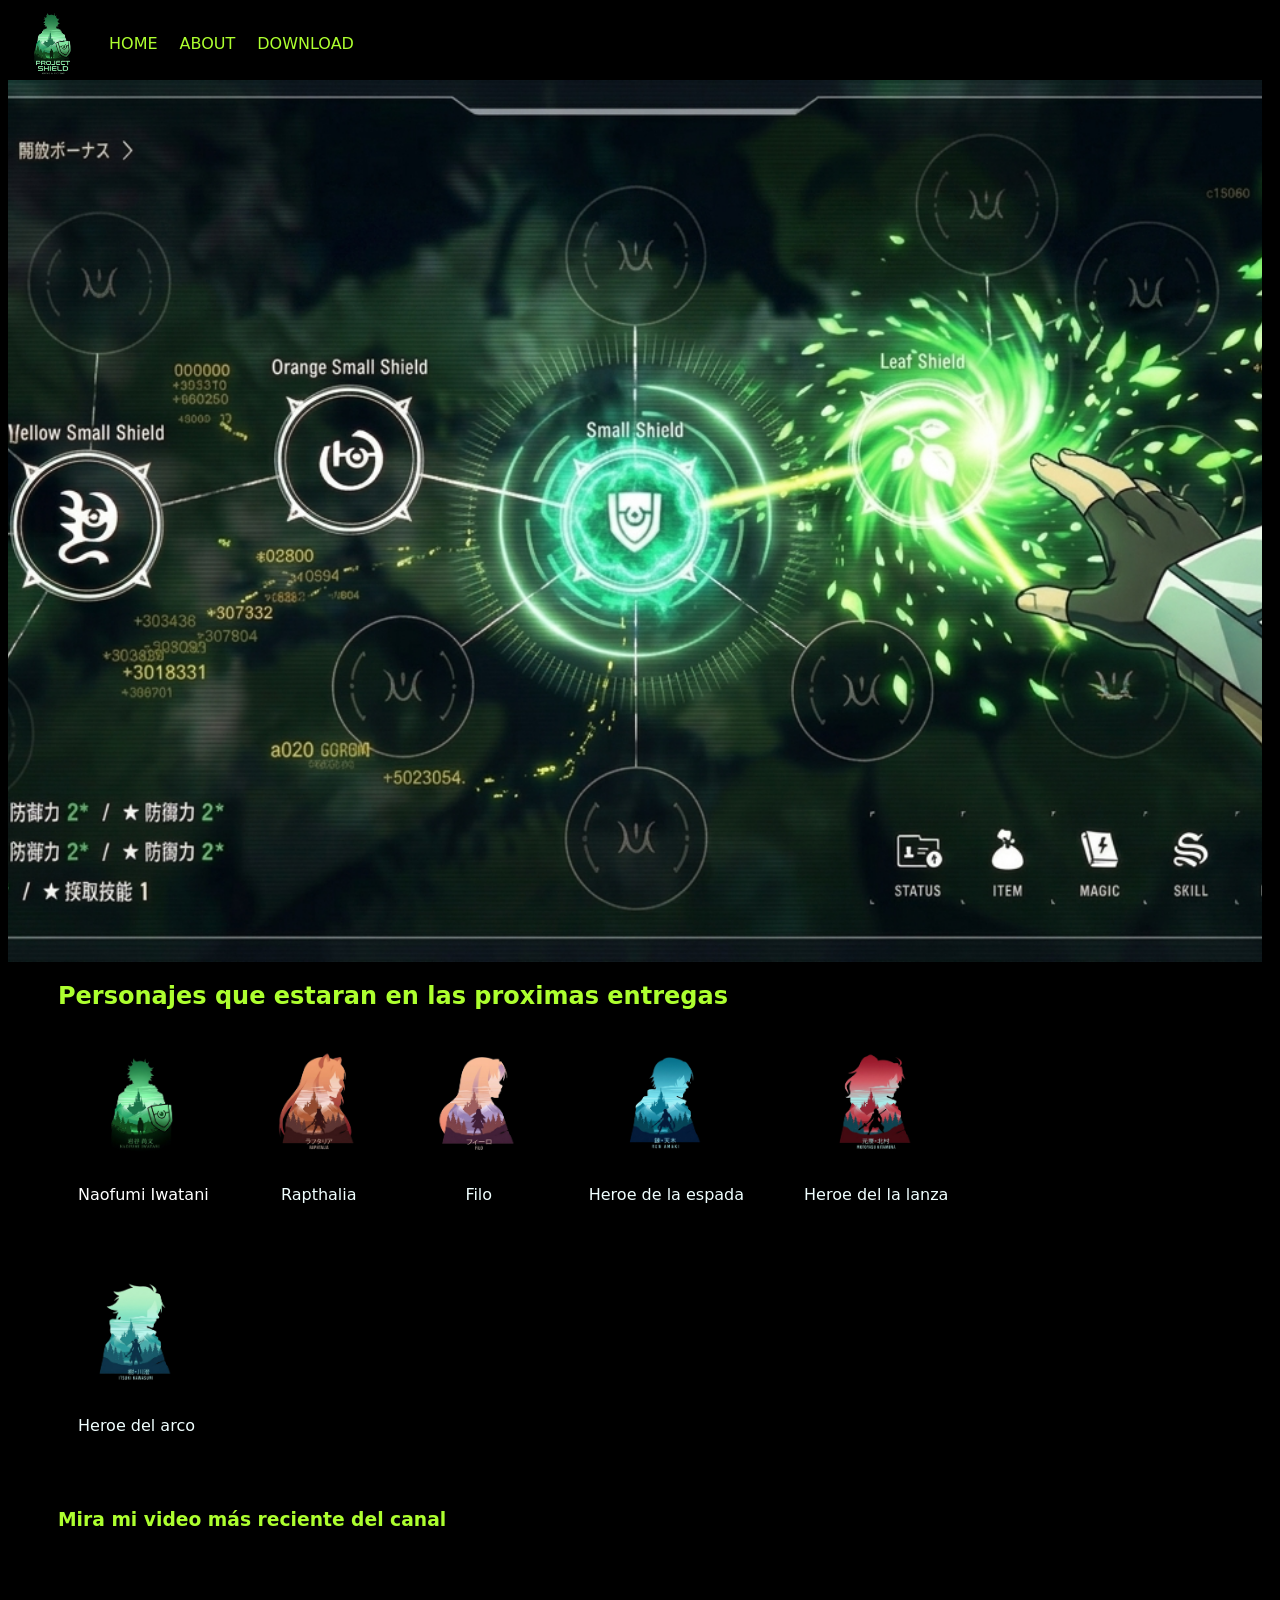
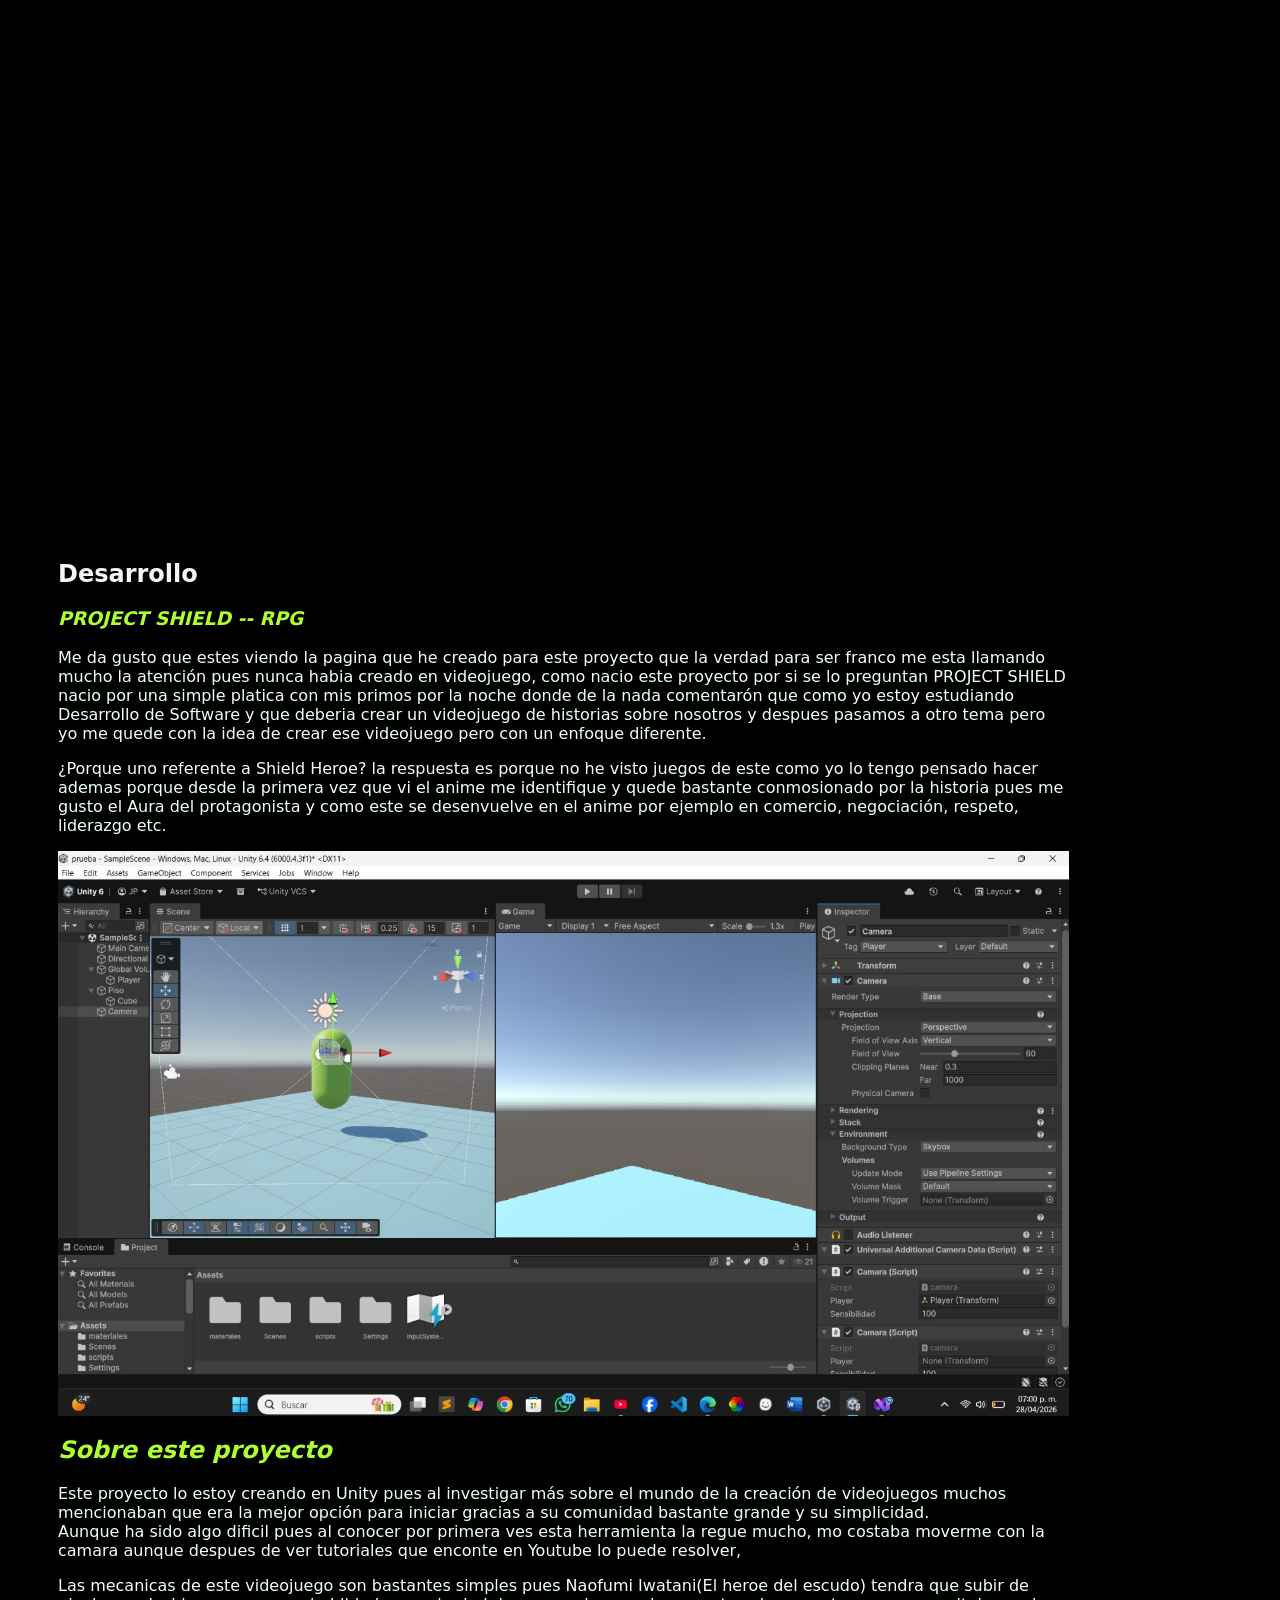
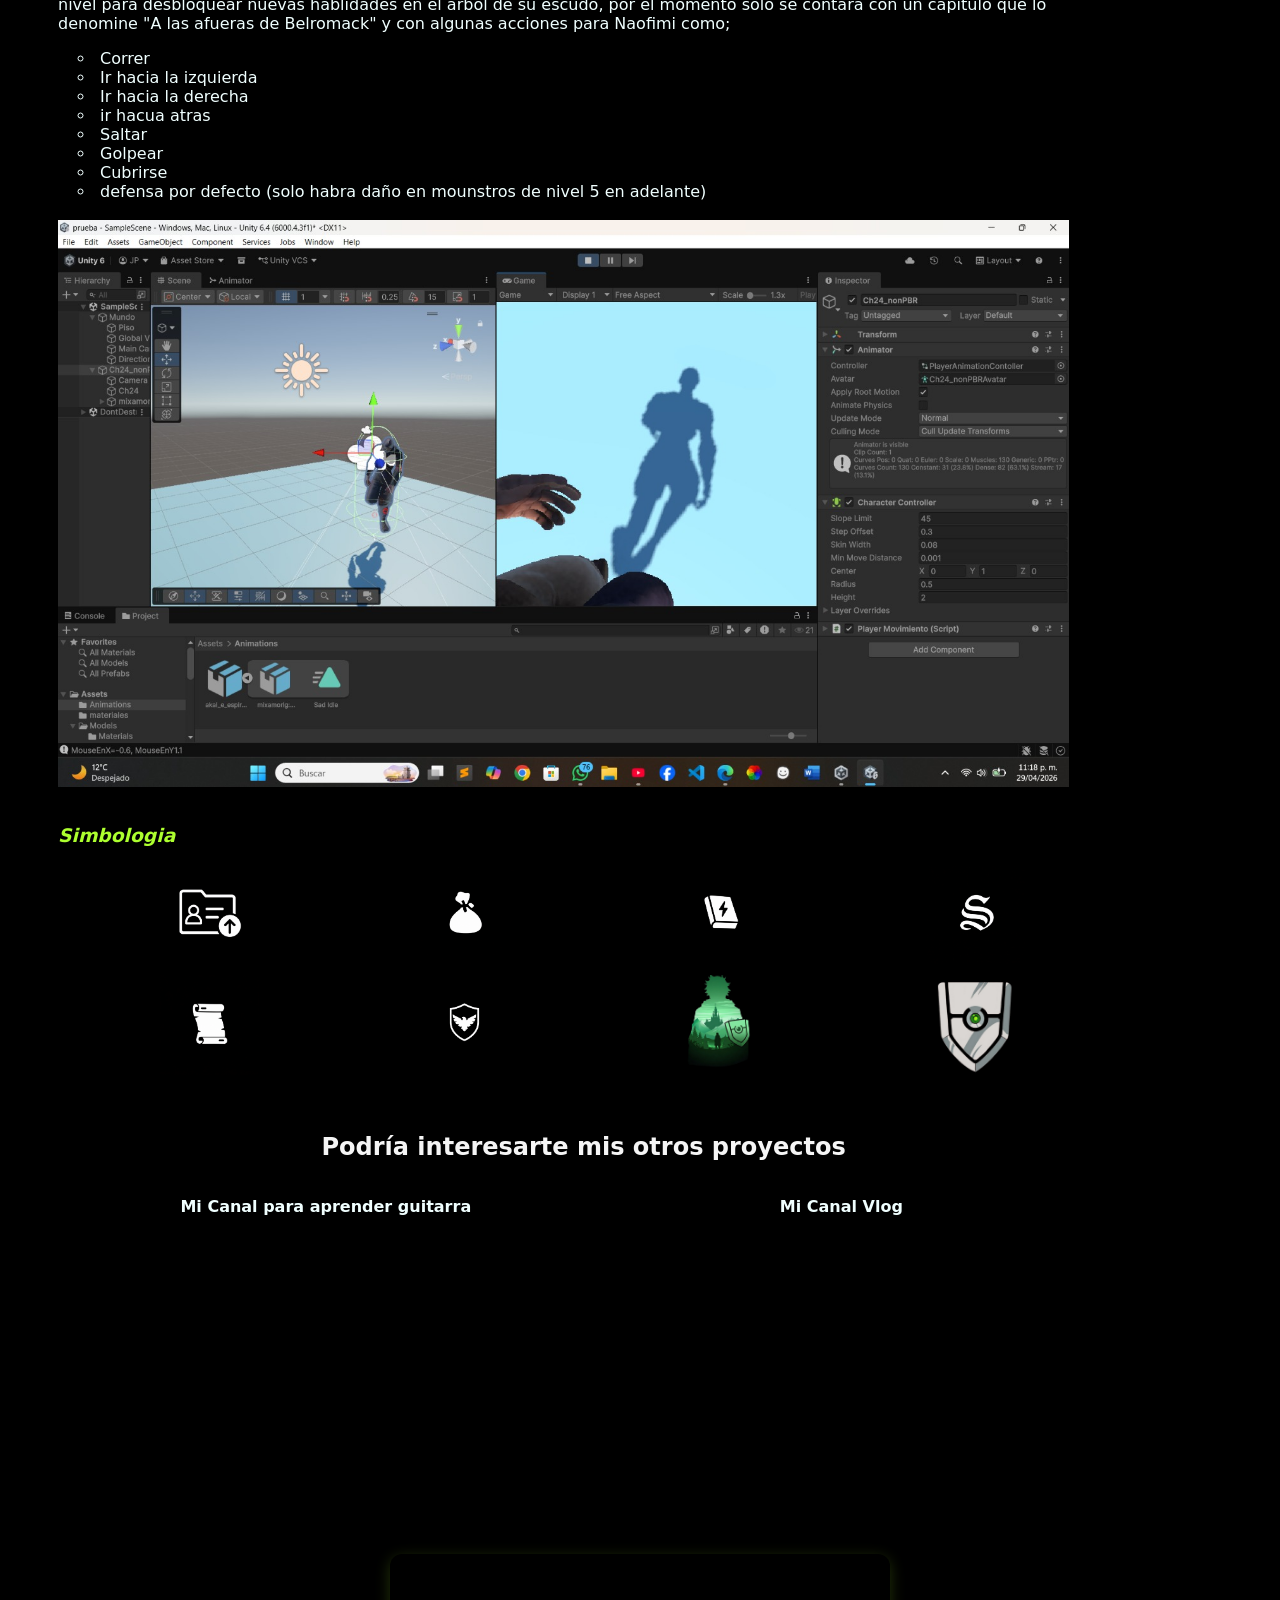
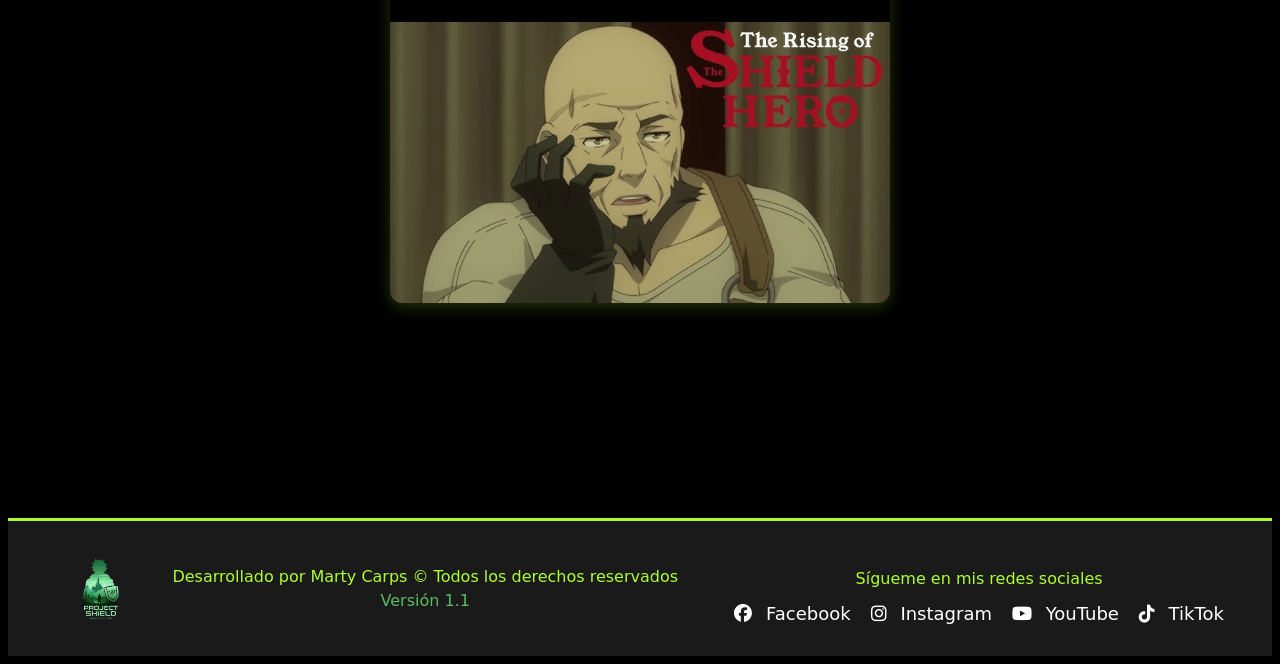
<file: index.html>
<!DOCTYPE html>
<html lang="en">

<head>
    <meta charset="UTF-8">
     <link rel="icon" type="image/svg+xml" href="./img/akakka.png" />
     <link rel="stylesheet" href="https://cdnjs.cloudflare.com/ajax/libs/font-awesome/6.5.0/css/all.min.css">
    <meta name="viewport" content="width=device-width, initial-scale=1.0">
    <link rel="stylesheet" href="style.css">
    <title>SHIELD PROJECT</title>
</head>

<body>
    <header>
        <div class="logo">
            <img src="./img/akakka.png" alt="">
            <!--<h2 style="color: greenyellow">PROJECT SHIELD</h2>-->
        </div>
        <nav>
            <ul style="gap: 20px;">
                <li> <a class="a" href="#inicio">HOME</a></li>
                <li>  <a class="a" href="#about">ABOUT</a></li>
                <li>    <a class="a" href="#download">DOWNLOAD</a></li>
            </ul>
        </nav>

    </header>
    <div id="inicio" class="promos">
        <img src="./img/gsgs.png" alt="arbol">

    </div>

    <section>
        <h2 style="color: greenyellow">Personajes que estaran en las proximas entregas</h2>
        <div class="lista">
            <ul>
                <li>
                    <div class="card">
                        <img  src="./img/naof.png" alt="lo">
                  
                        <a href="./emergente.html" style="text-decoration: none; color: white;" > <p >Naofumi Iwatani</p></a>
                       
                    </div>
                </li>
                <li>
                    <div class="card">
                        <img src="./img/rap.png" alt="la" width="30px">
                        <p>Rapthalia</p>
                    </div>
                </li>
                <li>
                    <div class="card">
                        <img src="./img/filo.png" alt="la ">
                        <p>Filo</p>
                    </div>
                </li>

                <li>
                    <div class="card">
                        <img src="./img/Rein.png" alt="la ">
                        <p>Heroe de la espada</p>
                    </div>
                </li>
                <li>
                    <div class="card">
                        <img src="./img/moto.png" alt="la ">
                        <p>Heroe del la lanza</p>
                    </div>
                </li>
                <li>
                    <div class="card">
                        <img src="./img/arco.png" alt="la ">
                        <p>Heroe del arco</p>
                    </div>
                </li>
            </ul>
        </div>
    </section>
    <br>
        <section>
            <div class="video-container">
        <h3 style="color: greenyellow; ">Mira mi video más reciente del canal</h3>
        <iframe width="560" 
        height="315" src="https://www.youtube.com/embed/kg8z0_GQ6kk?si=tLn8MPQ6trOi341L"
         title="YouTube video player" frameborder="0" allow="accelerometer; autoplay; 
         clipboard-write; encrypted-media; gyroscope; picture-in-picture; web-share" 
         referrerpolicy="strict-origin-when-cross-origin" allowfullscreen></iframe></div>
    </section>
<br>
    <section  id="about" class="Desarrollo">
        <title>Desarrollo de PROJECT SHIELD</title>
        <div class="titulo-dev">
   <h1>Desarrollo </h1>
            <h3 style="color: greenyellow; font-style:oblique;"> PROJECT SHIELD -- RPG</h3>

            <p>Me da gusto que estes viendo la pagina que he creado para este proyecto que la verdad para ser franco me esta llamando 
                mucho la atención pues nunca habia creado en videojuego, como nacio este proyecto por si se lo preguntan PROJECT SHIELD
                nacio por una simple platica con mis primos por la noche donde de la nada comentarón que como yo estoy estudiando  Desarrollo de Software
                y que deberia crear un videojuego de historias sobre nosotros y despues pasamos a otro tema pero yo me quede con la idea de crear ese videojuego
                pero con un enfoque diferente.
            </p>
            <p>¿Porque uno referente a Shield Heroe? la respuesta es porque no he visto juegos de este como yo lo tengo pensado hacer
                ademas porque desde la primera vez que vi el anime me identifique y quede bastante conmosionado por la historia pues me gusto el Aura del protagonista
                y como este se desenvuelve en el anime por ejemplo en comercio, negociación, respeto, liderazgo etc.
            </p>
                 <img src="./img/dev.jpg" alt="desarollo fase 1" style="width: 100%;">
            <h2 style="color: greenyellow; font-style:oblique;"> Sobre este proyecto</h2>
            <p>
                Este proyecto lo estoy creando en Unity pues al investigar más sobre el mundo de la creación de videojuegos muchos mencionaban que
                era la mejor opción para iniciar gracias a su comunidad bastante grande y su simplicidad.
                <br>
                Aunque ha sido algo dificil pues al conocer por primera ves esta herramienta la regue mucho, mo costaba moverme con la camara
                aunque despues de ver tutoriales que enconte en Youtube lo puede resolver,
            </p>
            <p>Las mecanicas de este videojuego son bastantes simples pues Naofumi Iwatani(El heroe del escudo) tendra que subir de nivel
                para desbloquear nuevas hablidades en el arbol de su escudo, por el momento solo se contara con un capitulo 
                que lo denomine "A las afueras de Belromack" y con algunas acciones para Naofimi como;

            </p>
            <div class="listaa" style="list-style: circle; translate: 20px;">
                    <li>Correr</li>
                    <li>Ir hacia la izquierda</li>
                    <li>Ir hacia la derecha</li>
                    <li>ir hacua atras</li>
                    <li>Saltar</li>
                    <li>Golpear</li>
                    <li>Cubrirse</li>
                    <li>defensa por defecto (solo habra daño en mounstros de nivel 5 en adelante)</li>
            </div>
            <br>
     <img src="./img/dev1.jpg" alt="desarollo fase 1" style="width: 100%;">
        </div>

   
     

    </section>



    <br>
    <section>
    <h3 style="color: greenyellow; font-style:oblique;">Simbologia</h3>
    <div class="grid">
        <img src="./img/status.png">
    <img src="./img/items.png" alt="">
        <img src="./img/Magic.png" alt="">
        <img src="./img/skills.png" alt="">
        <img src="./img/recipe.png" alt="">
        <img src="./img/party.png">
    <img src="./img/logoo.png" alt="">
        <img src="./img/download-removebg-preview.png" alt="">
    </div>
    </section>
<br>

<section class="podria-interesarte">
    <h1>Podría interesarte mis otros proyectos</h1>
    <div class="tarjeta">
        <ul>
            <li>
                <p>Mi Canal para aprender guitarra</p>
                <div class="video-container">
                    <iframe src="https://www.youtube.com/embed/FxuhvnPXbGM?si=tVJtBVYKh_uV867c"
                        title="YouTube video player" frameborder="0" 
                        allow="accelerometer; autoplay; clipboard-write; encrypted-media; gyroscope; picture-in-picture; web-share" 
                        allowfullscreen></iframe>
                </div>
            </li>
            <li>
                <p>Mi Canal Vlog</p>
                <div class="video-container">
                    <iframe src="https://www.youtube.com/embed/lCRte_wRHQI?si=w3CTM3JuJJruBd4X" 
                        title="YouTube video player" frameborder="0" 
                        allow="accelerometer; autoplay; clipboard-write; encrypted-media; gyroscope; picture-in-picture; web-share" 
                        allowfullscreen></iframe>
                </div>
            </li>
        </ul>
    </div>
</section >

<!-- Contenedor del Herrero con efecto Hover -->
<div class="herrero-container" id="download">
    <h2>DOWNLOAD</h2>
    <img src="./img/herrero.jpg" alt="El Herrero Erhard">

    <div class="herrero-overlay">
        <h2>"Todo a su tiempo, mi estimado héroe"</h2>
        <a href="emergente1.html" class="btn">Próximamente</a>
    </div>
</div>

<footer class="site-footer">
    <!-- Sección de Logo -->
    <div class="logo">
        <img src="./img/akakka.png" alt="Logo">
        <!--<h2 class="logo-titulo">PROJECT SHIELD</h2>-->
    </div>

    <!-- Sección de Texto / Copyright -->
    <div class="text-footer">
        <p class="copyright">Desarrollado por Marty Carps ©️ Todos los derechos reservados</p>
        <p class="version">Versión 1.1</p>
    </div>

    <!-- Sección de Redes Sociales -->
    <div class="redes-so">
        <p class="titulo">Sígueme en mis redes sociales</p>
        <div class="sociales">
            <ul>
                <li><i class="fab fa-facebook"></i> Facebook</li>
                <li><i class="fab fa-instagram"></i> Instagram</li>
                <li><i class="fab fa-youtube"></i> YouTube</li>
                <li><i class="fab fa-tiktok"></i> TikTok</li>
            </ul>
        </div>
    </div>
</footer>

<style>
/* =========================================
   ESTILOS BASE (Pantallas grandes / Desktop)
   ========================================= */
.site-footer {
    display: flex;
    justify-content: space-around; /* Distribuye el espacio de forma uniforme */
    align-items: center;
    flex-wrap: wrap; /* Permite que los elementos pasen a la siguiente línea si no caben */
    padding: 30px 20px;
    background-color: #1a1a1a; /* Fondo oscuro opcional para resaltar tus colores vivos */
}

/* Textos centrales */
.text-footer {
    text-align: center;
}

.copyright {
    color: greenyellow;
    margin-bottom: 5px;
}

.version {
    color: rgb(92, 189, 96);
    margin-top: 0;
}

/* Sección de Redes Sociales */
.redes-so {
    display: flex;
    flex-direction: column;
    align-items: center;
}

.titulo {
    color: greenyellow;
    margin-bottom: 15px;
}

.sociales ul {
    list-style: none;
    padding: 0;
    margin: 0;
    display: flex;
    gap: 20px; /* Muestra las redes en fila (horizontal) en escritorio */
}

.sociales li {
    font-size: 18px;
    cursor: pointer;
    transition: color 0.3s ease;
    color: #ffffff; /* Color base (blanco) para que se vea bien antes del hover */
}

.sociales i {
    margin-right: 8px;
}

/* Hover por red social */
.sociales li:nth-child(1):hover { color: #1877f2; } /* Facebook */
.sociales li:nth-child(2):hover { color: #e1306c; } /* Instagram */
.sociales li:nth-child(3):hover { color: #ff0000; } /* YouTube */
.sociales li:nth-child(4):hover { color: #00f2fe; } /* TikTok (Ajustado para mejor contraste) */

/* =========================================
   MEDIA QUERIES (Pantallas móviles y tablets)
   ========================================= */
@media screen and (max-width: 768px) {
    .site-footer {
        flex-direction: column; /* Apila los 3 bloques principales verticalmente */
        gap: 40px; /* Da un respiro entre el logo, el texto y las redes */
    }

    .sociales ul {
        flex-direction: column; /* Apila las redes sociales en lista hacia abajo en celular */
        align-items: center;
        gap: 15px;
    }
}
</style>



</body>
<script src="/codigo.js">

</script>

</html>
</file>
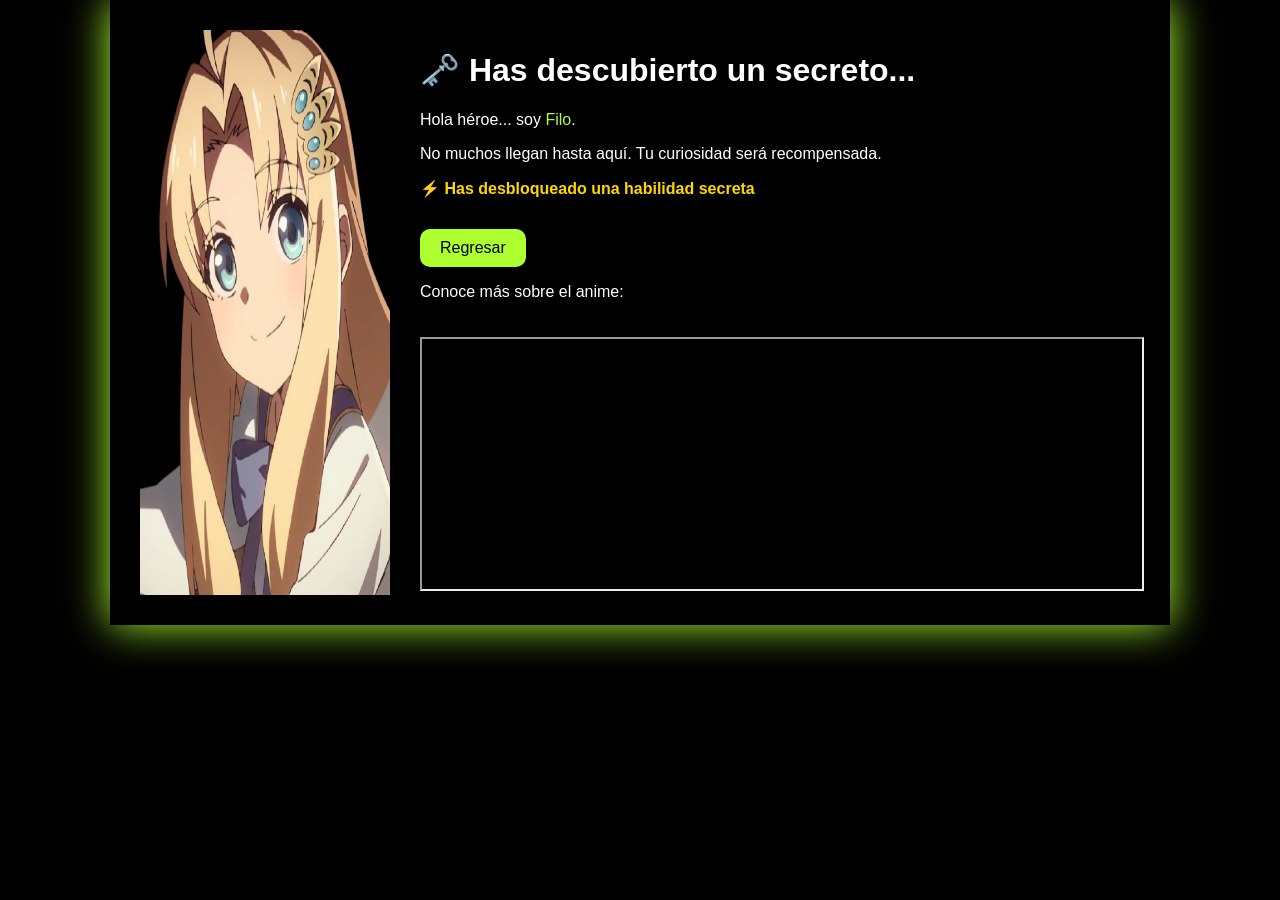
<file: emergente.html>
<!DOCTYPE html>
<html lang="es">
<head>
<meta charset="UTF-8">
<meta name="viewport" content="width=device-width, initial-scale=1.0">

<title>Secreto</title>

<style>
body {
    background: black;
    color: white;
    font-family: sans-serif;
    margin: 0;
}

/* CONTENEDOR */
.emergente {
    display: flex;
    flex-direction: row;
    gap: 30px;
    padding: 30px;
    box-shadow: 0 0 40px greenyellow;
    animation: aparecer 1s ease-in;
    max-width: 1000px;
    margin: auto;
}

/* IMAGEN */
.filo {
    width: 250px;
    max-width: 100%;
}

/* TEXTO */
.mensaje {
    flex: 1;
}

.filo-nombre {
    color: greenyellow;
}

.habilidad {
    color: gold;
    font-weight: bold;
}

/* BOTÓN */
.btn {
    display: inline-block;
    margin-top: 15px;
    padding: 10px 20px;
    background: greenyellow;
    color: black;
    text-decoration: none;
    border-radius: 10px;
    transition: 0.3s;
}

.btn:hover {
    background: white;
}

/* VIDEO */
iframe {
    margin-top: 20px;
    width: 100%;
    height: 250px;
}

/* RESPONSIVE 🔥 */
@media (max-width: 768px) {
    .emergente {
        flex-direction: column;
        text-align: center;
        padding: 20px;
    }

    .filo {
        width: 180px;
        margin: auto;
    }

    iframe {
        height: 200px;
    }
}

/* ANIMACIÓN */
@keyframes aparecer {
    from { opacity: 0; transform: scale(0.9); }
    to { opacity: 1; transform: scale(1); }
}
</style>
</head>

<body>

<!-- AUDIO -->
<audio id="sonido" src="./audio/secreto.mp3"></audio>

<div class="emergente">
    <img src="./img/filoo.png" class="filo">

    <div class="mensaje">
        <h1>🗝️ Has descubierto un secreto...</h1>

        <p>Hola héroe... soy <span class="filo-nombre">Filo</span>.</p>

        <p>
            No muchos llegan hasta aquí.  
            Tu curiosidad será recompensada.
        </p>

        <p class="habilidad">
            ⚡ Has desbloqueado una habilidad secreta
        </p>

        <a href="./index.html" class="btn">Regresar</a>

        <p>Conoce más sobre el anime:</p>

        <iframe src="https://www.youtube.com/embed/jZvFEtR8RH0" allowfullscreen></iframe>
    </div>
</div>

<script>
// Intentar reproducir automáticamente
window.addEventListener("load", () => {
    const audio = document.getElementById("sonido");

    audio.volume = 0.5;

    audio.play().catch(() => {
        console.log("Autoplay bloqueado");

        // Si falla, activar con primer click
        document.body.addEventListener("click", () => {
            audio.play();
        }, { once: true });
    });
});
</script>

</body>
</html>
</file>
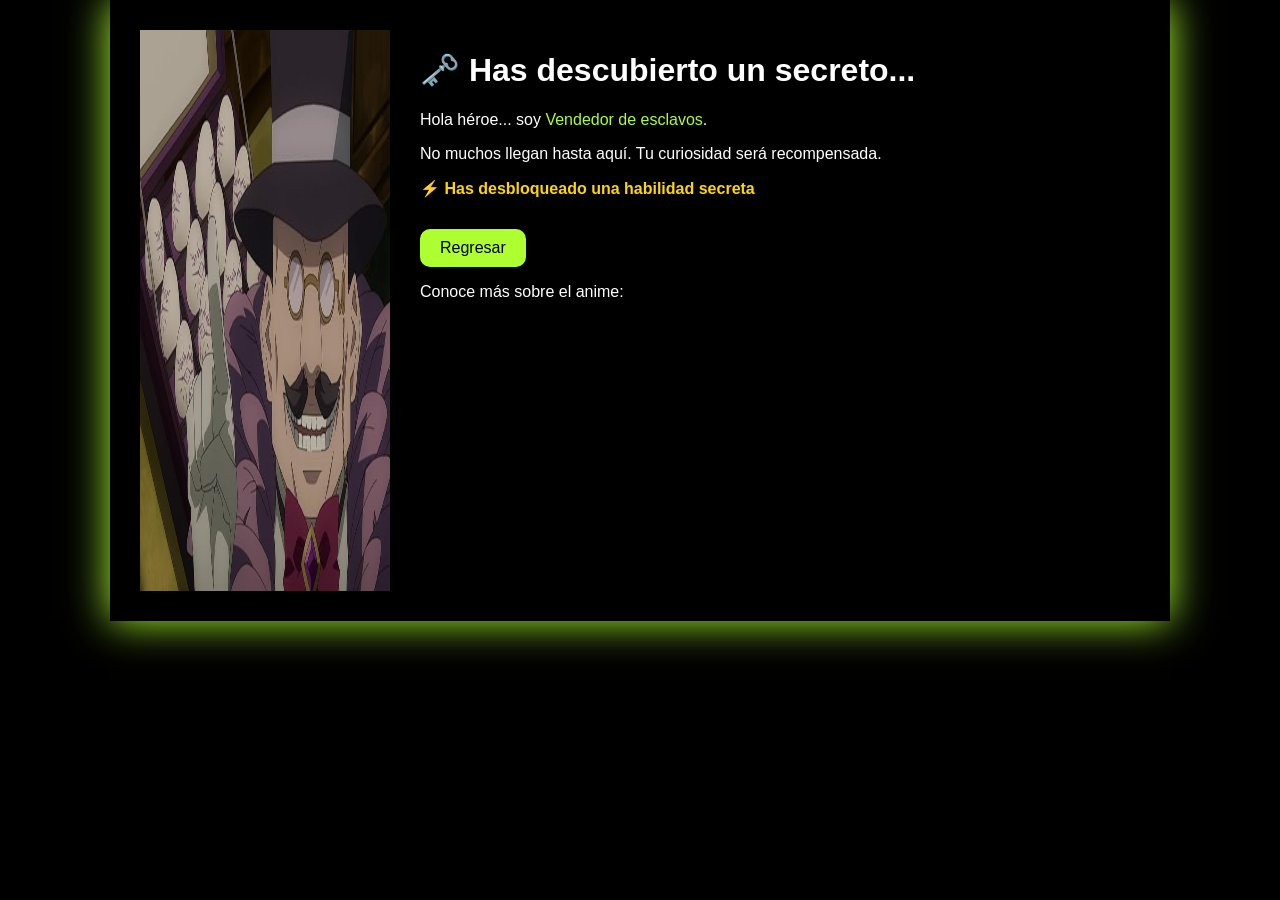
<file: emergente1.html>
<!DOCTYPE html>
<html lang="es">
<head>
<meta charset="UTF-8">
<meta name="viewport" content="width=device-width, initial-scale=1.0">

<title>Secreto</title>

<style>
body {
    background: black;
    color: white;
    font-family: sans-serif;
    margin: 0;
}

/* CONTENEDOR */
.emergente {
    display: flex;
    flex-direction: row;
    gap: 30px;
    padding: 30px;
    box-shadow: 0 0 40px greenyellow;
    animation: aparecer 1s ease-in;
    max-width: 1000px;
    margin: auto;
}

/* IMAGEN */
.filo {
    width: 250px;
    max-width: 100%;
}

/* TEXTO */
.mensaje {
    flex: 1;
}

.filo-nombre {
    color: greenyellow;
}

.habilidad {
    color: gold;
    font-weight: bold;
}

/* BOTÓN */
.btn {
    display: inline-block;
    margin-top: 15px;
    padding: 10px 20px;
    background: greenyellow;
    color: black;
    text-decoration: none;
    border-radius: 10px;
    transition: 0.3s;
}

.btn:hover {
    background: white;
}

/* VIDEO */
iframe {
    margin-top: 20px;
    width: 100%;
    height: 250px;
}

/* RESPONSIVE 🔥 */
@media (max-width: 768px) {
    .emergente {
        flex-direction: column;
        text-align: center;
        padding: 20px;
    }

    .filo {
        width: 180px;
        margin: auto;
    }

    iframe {
        height: 200px;
    }
}

/* ANIMACIÓN */
@keyframes aparecer {
    from { opacity: 0; transform: scale(0.9); }
    to { opacity: 1; transform: scale(1); }
}
</style>
</head>

<body>

<!-- AUDIO -->
<audio id="sonido" src="./audio/secreto.mp3"></audio>

<div class="emergente">
    <img src="./img/vendedor.jpg" class="filo">

    <div class="mensaje">
        <h1>🗝️ Has descubierto un secreto...</h1>

        <p>Hola héroe... soy <span class="filo-nombre">Vendedor de esclavos</span>.</p>

        <p>
            No muchos llegan hasta aquí.  
            Tu curiosidad será recompensada.
        </p>

        <p class="habilidad">
            ⚡ Has desbloqueado una habilidad secreta
        </p>

        <a href="./index.html" class="btn">Regresar</a>

        <p>Conoce más sobre el anime:</p>

      <iframe width="560" height="315" src="https://www.youtube.com/embed/s8pj9oSQjFU?si=jG_72FiT5Lg4LDce" title="YouTube video player" frameborder="0" allow="accelerometer; autoplay; clipboard-write; encrypted-media; gyroscope; picture-in-picture; web-share" referrerpolicy="strict-origin-when-cross-origin" allowfullscreen></iframe>
    </div>
</div>

<script>
// Intentar reproducir automáticamente
window.addEventListener("load", () => {
    const audio = document.getElementById("sonido");

    audio.volume = 0.5;

    audio.play().catch(() => {
        console.log("Autoplay bloqueado");

        // Si falla, activar con primer click
        document.body.addEventListener("click", () => {
            audio.play();
        }, { once: true });
    });
});
</script>

</body>
</html>
</file>
<file: style.css>
* {
            font-family: system-ui, -apple-system, BlinkMacSystemFont, 'Segoe UI', Roboto, Oxygen, Ubuntu, Cantarell, 'Open Sans', 'Helvetica Neue', sans-serif
        }

        /* Estilos generales (Móvil primero) */
        body {
            font-size: 16px;
        }

        /* Tablets en adelante (768px) */
        @media (min-width: 768px) {
            .hero-section {
                flex-direction: row;
            }
        }

        /* Escritorio (1024px) */
        @media (min-width: 1024px) {
            .container {
                max-width: 1100px;
                margin: 0 auto;
            }
        }
        img, video {
    max-width: 100%;
    height: auto;
    display: block;
}
.podria-interesarte {
    padding: 20px;
    text-align: center;
}

.tarjeta ul {
    list-style: none;
    padding: 0;
    display: flex;
    flex-wrap: wrap; /* Permite que los videos se apilen en móvil */
    gap: 30px;
    justify-content: center;
}

.tarjeta li {
    flex: 1 1 45%; /* En desktop ocupan casi la mitad, en móvil crecen */
    min-width: 300px; /* Evita que el video se haga demasiado pequeño */
    max-width: 600px;
}

.tarjeta p {
    font-weight: bold;
    margin-bottom: 15px;
}

/* El truco para el Iframe Responsivo */
.video-container {
    width: 100%;
    aspect-ratio: 16 / 9; /* Mantiene la forma de video */
}

.video-container iframe {
    width: 100%;
    height: 100%;
    border-radius: 12px; /* Opcional: bordes redondeados para que se vea moderno */
    box-shadow: 0 4px 8px rgba(0,0,0,0.1);
}

/* Ajuste para pantallas muy pequeñas */
@media (max-width: 480px) {
    .podria-interesarte h1 {
        font-size: 1.5rem;
    }
}

        header {
            background-color: black;
            color: greenyellow;
            display: flex;
            flex: 1;
        }

        span {
            margin-top: 2%;
            translate: 100%;
        }

        nav {
            text-decoration: none;
            display: flex;
            background-color: black;
            gap: 40px;

        }

        nav .a {
            justify-content: center;
            padding: auto;
            text-decoration: none;
            color: greenyellow;
            translate: 500px;
            padding: 1px;
            margin: auto;
            scroll-behavior: smooth;
        }

        .logo {
            display: flex;
            color: yellow;
            translate: 15px;
        }

        .logo img {
            width: 60px;
            height: auto;
        }

        ul {
            display: flex;
            margin: auto;
            list-style: none;
            text-align: left;
        }

        .card img {
            width: 100px;
            /* O el tamaño que prefieras */
            height: auto;
            border-radius: 8px;
            display: block;
            margin: 0 auto;

        }

        .card p {
            text-align: center;

        }

        .card img:hover {
            box-shadow: 0 20px 60px rgba(3, 230, 11);
        }

        .lista ul li {
            margin: 20px;
        }

        .lista ul li:hover {

            transform: translateY(-8px);
        }

        .lista ul {
            list-style: none;
            display: flex;
            flex-wrap: wrap;
            gap: 20px;
            padding: 0;
            transform: all 0.3s ease;
        }

        section {
            color: azure;
            background-color: black;
            width: 80%;
            height: 100%;
            translate: 50px;
        }

        h1 {
            color: whitesmoke;
        }

        body {
            background-color: black;
        }

        .promos img {
            width: 98vw;
            height: 98vh;
            object-fit: cover;
        }

        .grid {
            display: grid;
            grid-template-columns: repeat(4, 1fr);
            gap: 10px;
            translate: 10%;
            transition: all 0.3s ease;
        }

        .grid :hover {
            box-shadow: 0 10px 60px rgb(92, 189, 96);
            transform: translateY(-8px);
        }

        .grid img {
            width: 100px;
            height: 100px;
            object-fit: cover;
        }

        .promos h1 {
            position: absolute;
            top: 50%;
            left: 10px;
            color: white;
            translate: 50%;
            size: 30px;
        }

        footer {
            /* Mantenemos tus estilos de posición y color */
            flex: 1;
            margin-top: 17%;
            background-color: black;
            color: whitesmoke;

            /* Cambiamos border por border-top */
            border-top: 3px solid greenyellow;
        }

        .Desarrollo {
            display: flex;
            justify-content: center;
        }

        .podria-interesarte li {

            transition: all 0.5s ease;
        }

        .podria-interesarte li:hover {
            box-shadow: 0 10px 25px greenyellow;
            transform: translateY(-8px);
            color: rgba(3, 230, 9);
        }

        .podria-interesarte ul {
            gap: 20px;
            text-align: center;
        }
        /* Contenedor principal */
.herrero-container {
    position: relative;
    width: 100%;
    max-width: 500px; /* Puedes ajustar el tamaño aquí */
    margin: 20px auto;
    border-radius: 12px;
    overflow: hidden; /* Clave para que el overlay no se salga de los bordes */
    box-shadow: 0 4px 15px rgba(173, 255, 47, 0.2); /* Sombra verde sutil para combinar con tu tema */
    cursor: pointer;
}

/* La imagen de fondo */
.herrero-container img {
    width: 100%;
    display: block;
    transition: transform 0.4s ease; /* Transición suave para el zoom */
}

/* El fondo oscuro con el texto */
.herrero-overlay {
    position: absolute;
    top: 0;
    left: 0;
    width: 100%;
    height: 100%;
    background-color: rgba(0, 0, 0, 0.8); /* Fondo negro al 80% de opacidad */
    display: flex;
    justify-content: center;
    align-items: center;
    text-align: center;
    padding: 20px;
    box-sizing: border-box;
    
    /* Estado inicial: Invisible */
    opacity: 0;
    transition: opacity 0.4s ease;
}

/* El texto dentro del overlay */
.herrero-overlay h2 {
    color: #ffffff;
    font-family: 'Gill Sans', 'Gill Sans MT', Calibri, 'Trebuchet MS', sans-serif;
    font-size: 1.8rem;
    margin: 0;
    
    /* Pequeño truco: el texto sube ligeramente al aparecer */
    transform: translateY(20px);
    transition: transform 0.4s ease;
}

/* --- LOS EFECTOS AL PASAR EL MOUSE (HOVER) --- */

/* 1. Muestra el overlay */
.herrero-container:hover .herrero-overlay {
    opacity: 1;
}

/* 2. El texto vuelve a su posición original */
.herrero-container:hover .herrero-overlay h2 {
    transform: translateY(0);
}

/* 3. La imagen hace un ligero zoom in */
.herrero-container:hover img {
    transform: scale(1.05);
}
</file>
